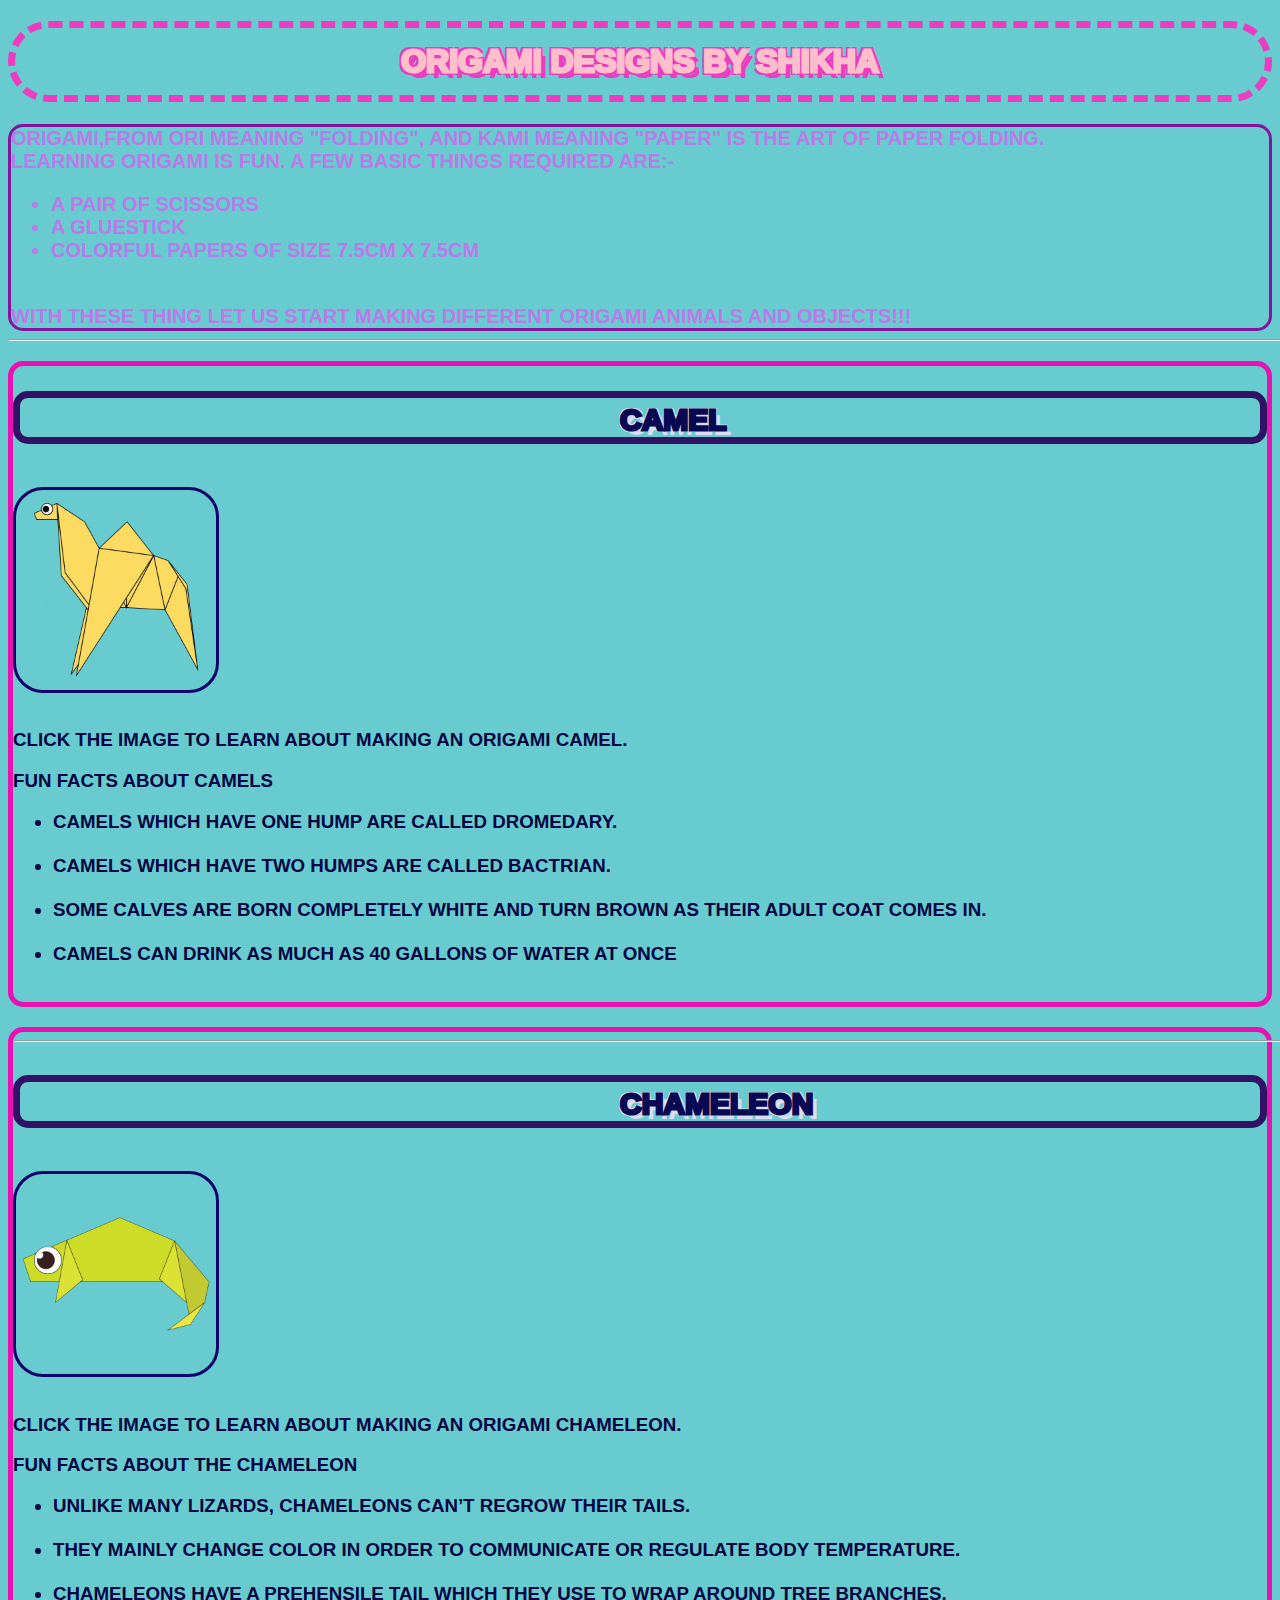
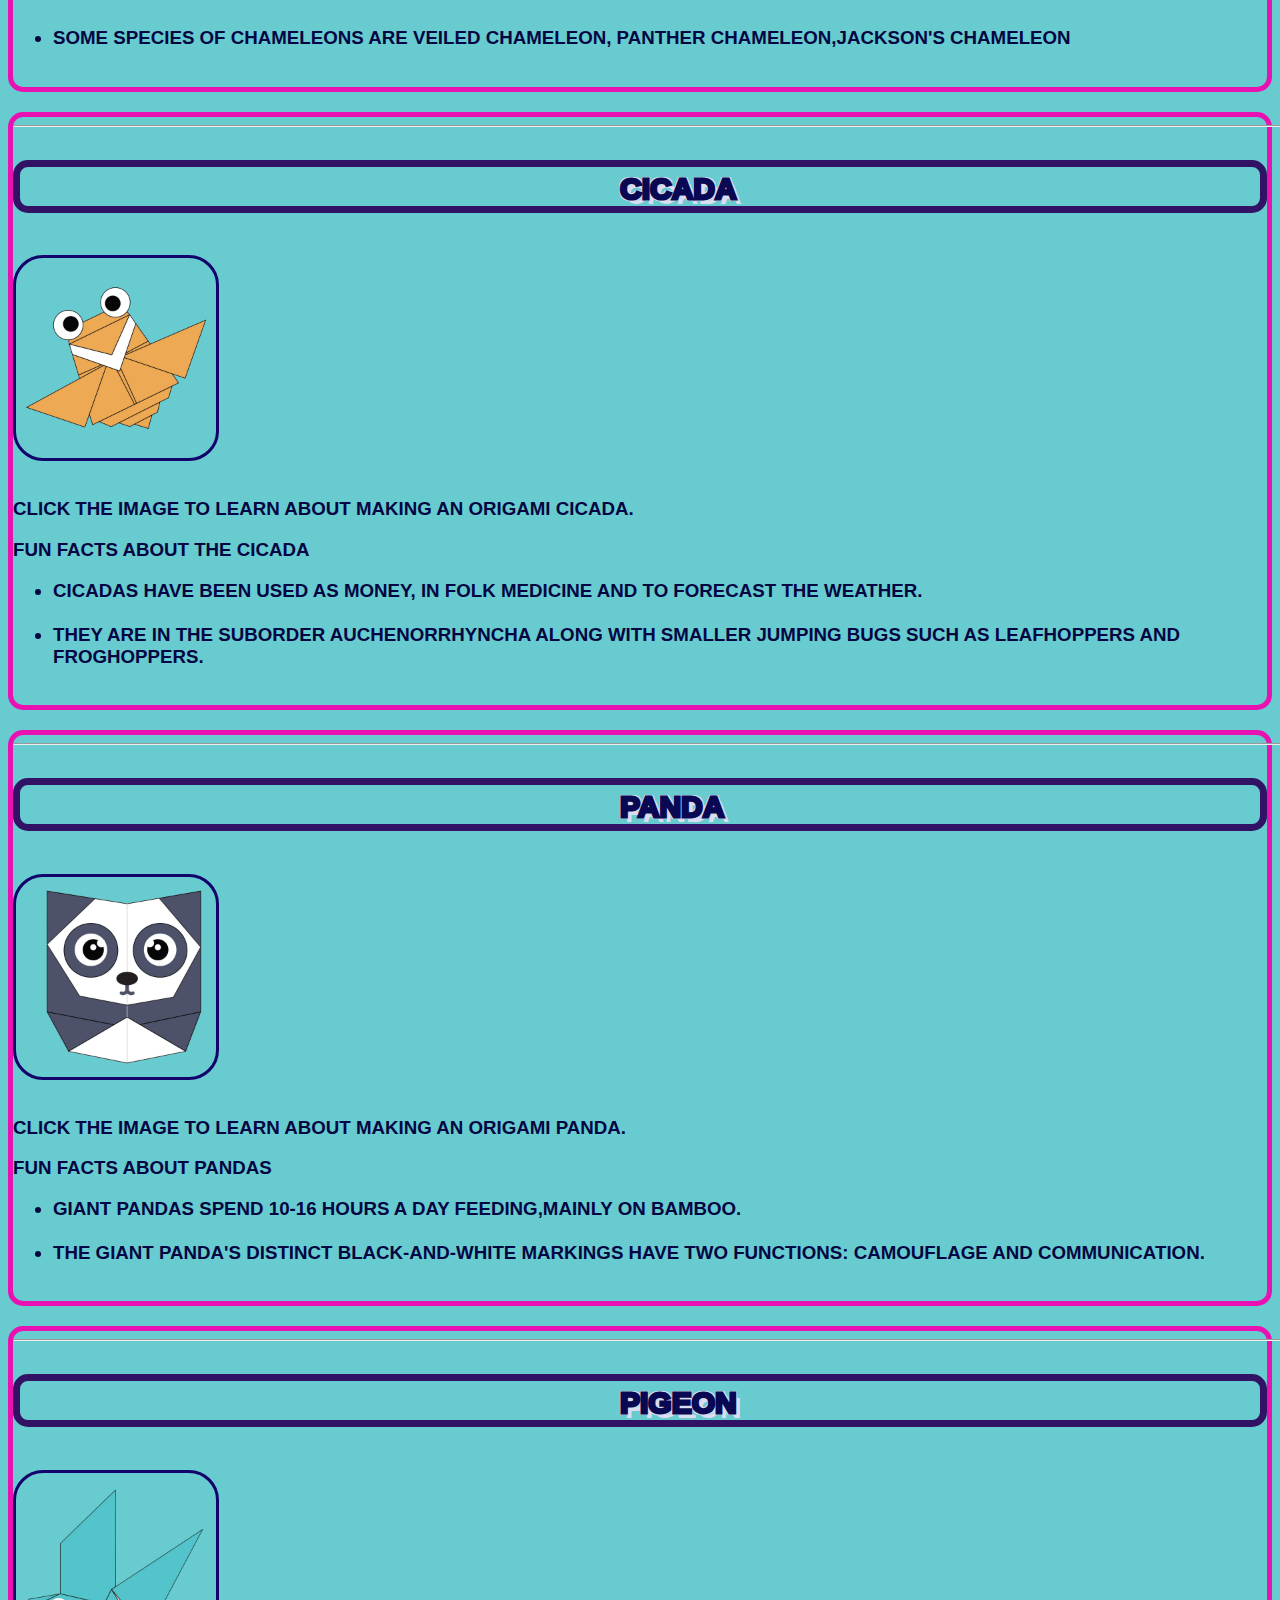
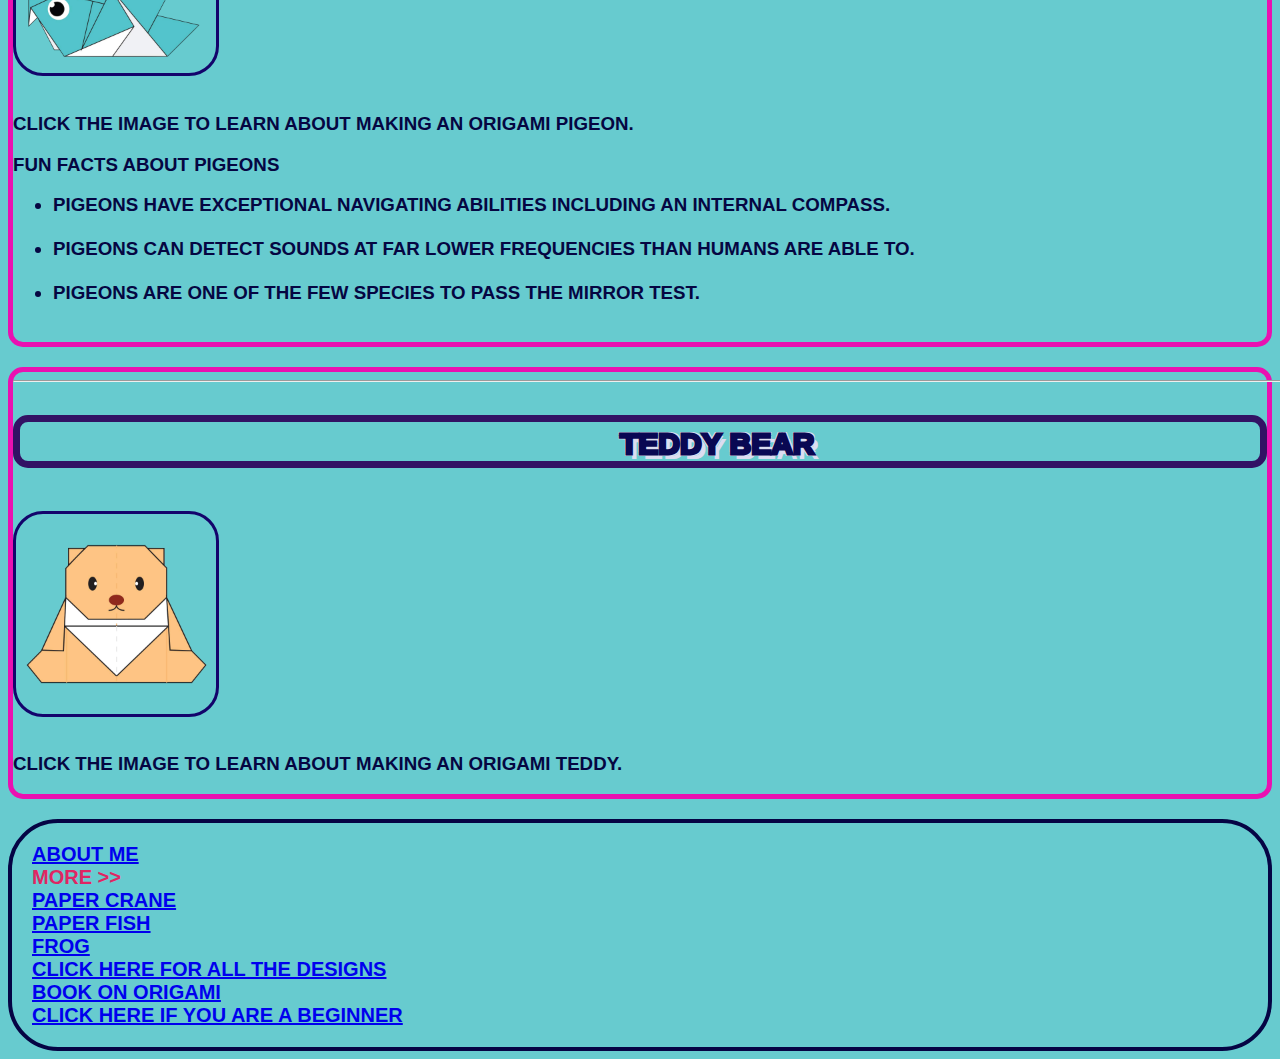
<file: index.html>
<!DOCTYPE html>

  <html>

    <head>
      <title>
        ORIGAMI DESIGNS
      </title>

      <link rel = "StyleSheet" type = "text/css" href = "style.css">

    </head>

    <body>
        <h1> <b>ORIGAMI DESIGNS BY SHIKHA </b></h1>
         <body bgcolor="#67CBCF">


          <div class = "ONE">

           <b>ORIGAMI,FROM ORI MEANING "FOLDING", AND KAMI MEANING "PAPER" IS THE ART OF PAPER FOLDING.
           <br>
           LEARNING ORIGAMI IS FUN. A FEW BASIC THINGS REQUIRED ARE:-
           <p>
           <ul>
           <li>A PAIR OF SCISSORS</li>
           <li>A GLUESTICK</li>
           <li>COLORFUL PAPERS OF SIZE 7.5CM X 7.5CM</li>
           </ul>
           </p>
           <br>
           WITH THESE THING LET US START MAKING DIFFERENT ORIGAMI ANIMALS AND OBJECTS!!!
           </b>

          </div>

           <hr width = 1500px align="left">

          <div class = "MAIN">


            <div class = "TWO">
        <h2>CAMEL</h2>

        <br>
        <a href="http://origami.me/camel/" target="_blank"  >
        <img src = "camel.png" width = 200px height = 200px>
       </a>
       <br>
        <h3>CLICK THE IMAGE TO LEARN ABOUT MAKING AN ORIGAMI CAMEL.
        <br>
        <p><b> FUN FACTS ABOUT CAMELS</b></p>

        <ul>
        <li>CAMELS WHICH HAVE ONE HUMP ARE CALLED DROMEDARY.</li>
        <br>
        <li>CAMELS WHICH HAVE TWO HUMPS ARE CALLED BACTRIAN.</li>
        <br>
        <li>SOME CALVES ARE BORN COMPLETELY WHITE AND TURN BROWN AS THEIR ADULT COAT COMES IN.</li>
        <br>
        <li>CAMELS CAN DRINK AS MUCH AS 40 GALLONS OF WATER AT ONCE</li>
        </ul> 
      </h3>

    </div>

    <div class = "TWO">

      <hr width = 1500px align="left">
      <h2>CHAMELEON</h2>
        <br>
        <a href="http://origami.me/chameleon/" target="_blank"  >
        <img src = "chameleon.png" width = 200px height = 200px>
       </a>
       <br>

        <h3>CLICK THE IMAGE TO LEARN ABOUT MAKING AN ORIGAMI CHAMELEON.
        <br>
        <p><b> FUN FACTS ABOUT THE CHAMELEON</b></p>

        <ul>
        <li>UNLIKE MANY LIZARDS, CHAMELEONS CAN’T REGROW THEIR TAILS.</li>
        <br>
        <li>THEY MAINLY CHANGE COLOR IN ORDER TO COMMUNICATE OR REGULATE BODY TEMPERATURE.</li>
        <br>
        <li>CHAMELEONS HAVE A PREHENSILE TAIL WHICH THEY USE TO WRAP AROUND TREE BRANCHES.</li>
        <br>
        <li>SOME SPECIES OF CHAMELEONS ARE VEILED CHAMELEON, PANTHER CHAMELEON,JACKSON'S CHAMELEON</li>
        </ul> 
      </h3>

    </div>

    <div class = "TWO">

      <hr width = 1500px align="left">
      <h2>CICADA</h2>
        <br>
        <a href="http://origami.me/flying-cicada/" target="_blank"  >
        <img src = "cicada.png" width = 200px height = 200px>
       </a>
       <br>
        <h3>CLICK THE IMAGE TO LEARN ABOUT MAKING AN ORIGAMI CICADA.
        <br>
        <p><b> FUN FACTS ABOUT THE CICADA</b></p>

        <ul>
        <li>CICADAS HAVE BEEN USED AS MONEY, IN FOLK MEDICINE AND TO FORECAST THE WEATHER.</li>
        <br>
        <li>THEY ARE IN THE SUBORDER AUCHENORRHYNCHA ALONG WITH SMALLER JUMPING BUGS SUCH AS LEAFHOPPERS AND FROGHOPPERS.</li>
        </ul> 
      </h3>

    </div>

    <div class = "TWO">

      <hr width = 1500px align="left">
      <h2>PANDA</h2>
        <br>
        <a href="http://origami.me/panda/" target="_blank"  >
        <img src = "panda.png" width = 200px height = 200px>
       </a>
       <br>
        <h3>CLICK THE IMAGE TO LEARN ABOUT MAKING AN ORIGAMI PANDA.
        <br>
        <p><b> FUN FACTS ABOUT PANDAS</b></p>

        <ul>
        <li>GIANT PANDAS SPEND 10-16 HOURS A DAY FEEDING,MAINLY ON BAMBOO.</li>
        <br>
        <li>THE GIANT PANDA'S DISTINCT BLACK-AND-WHITE MARKINGS HAVE TWO FUNCTIONS: CAMOUFLAGE AND COMMUNICATION.</li>
        </ul> 
      </h3>

    </div>

    <div class = "TWO">
      
      <hr width = 1500px align="left">
      <h2>PIGEON</h2>
        <br>
        <a href="http://origami.me/pigeon/" target="_blank"  >
        <img src = "pigeon.png" width = 200px height = 200px>
       </a>
       <br>
        <h3>CLICK THE IMAGE TO LEARN ABOUT MAKING AN ORIGAMI PIGEON.
        <br>
        <p><b> FUN FACTS ABOUT PIGEONS</b></p>

        <ul>
        <li>PIGEONS HAVE EXCEPTIONAL NAVIGATING ABILITIES INCLUDING AN INTERNAL COMPASS.</li>
        <br>
        <li>PIGEONS CAN DETECT SOUNDS AT FAR LOWER FREQUENCIES THAN HUMANS ARE ABLE TO.</li>
        <br>
        <li>PIGEONS ARE ONE OF THE FEW SPECIES TO PASS THE MIRROR TEST.</li>
        </ul> 
      </h3>

    </div>

    <div class = "  TWO">

      <hr width = 1500px align="left">
      <h2>TEDDY BEAR</h2>
        <br>
        <a href="http://origami.me/teddy-bear/" target="_blank"  >
        <img src = "teddy.png" width = 200px height = 200px>
       </a>
       <br>
        <h3>CLICK THE IMAGE TO LEARN ABOUT MAKING AN ORIGAMI TEDDY.
      </h3>

    </div>

    </div>

    <div class = "EXTRA">

      <a href="aboutME.html">
      <b>ABOUT ME</b>
      </a>
      <br>
      <b> MORE >> 
      <br>  
        <a href="http://origami.me/crane/" target="_blank">
          PAPER CRANE
        </a>
      <br>

       <a href="http://origami.me/fish-2/" target="_blank">
       PAPER FISH
      </a>

      <br>

      <a href="http://origami.me/traditional-frog/" target="_blank">
      FROG
      </a>

      <br>

      <a href="http://origami.me/diagrams/" target="_blank">
      CLICK HERE FOR ALL THE DESIGNS
      </a>

      <br>

      <a href="http://origami.me/everyone-can-learn-origami/" target="_blank">
      BOOK ON ORIGAMI
      </a>

      <br>

      <a href="https://origami.me/beginners-guide/" target="_blank">
        CLICK HERE IF YOU ARE A BEGINNER
      </a>

      </b>


     </div>
      

    </body>

  </html>
</file>
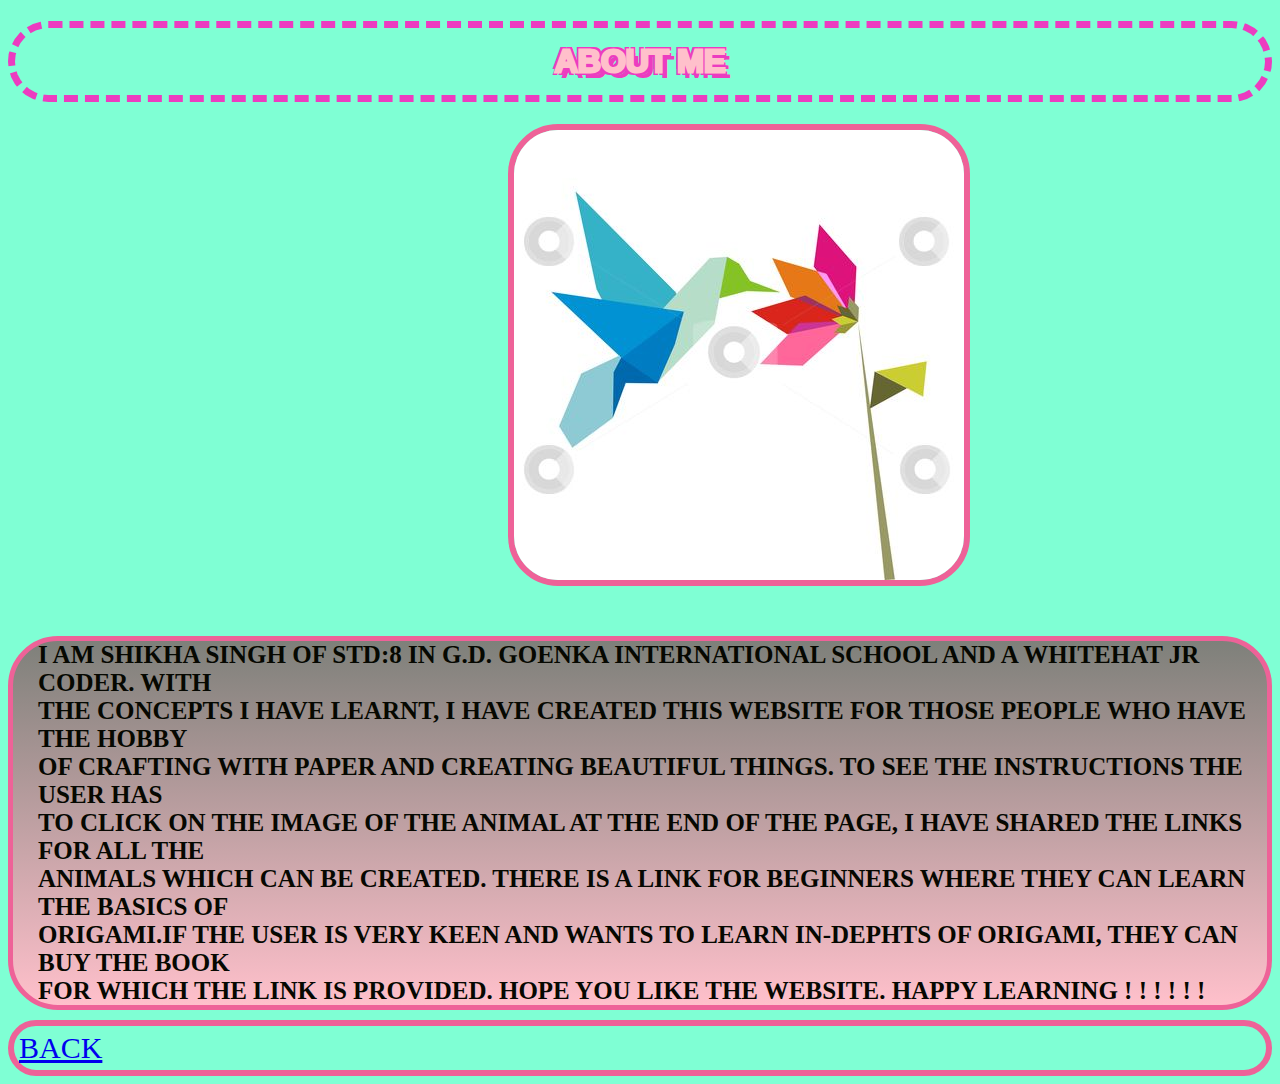
<file: aboutME.html>
<!DOCTYPE html>

<html>

<head>

    <title>
        ABOUT ME
    </title>

    <link rel = "StyleSheet" type = "text/css" href = "style2.css">

</head>

<body bgcolor="aquamarine">

    <div class = "FIRST">
    
        <h1><b>ABOUT ME</b></h1>
    
    </div>

    <div class = "VANELLOPE">

  <img src = "BIRD.jpg">

    </div>

    <div class = "BILLIE">

  <b> I AM SHIKHA SINGH OF STD:8 IN G.D. GOENKA INTERNATIONAL SCHOOL AND A WHITEHAT JR CODER. WITH

   <br>
   THE CONCEPTS I HAVE LEARNT, I HAVE CREATED THIS WEBSITE FOR THOSE PEOPLE WHO HAVE THE HOBBY
 
   <br>
   OF CRAFTING WITH PAPER AND CREATING BEAUTIFUL THINGS. TO SEE THE INSTRUCTIONS THE USER HAS
    
   <br>
   TO CLICK ON THE IMAGE OF THE ANIMAL AT THE END OF THE PAGE, I HAVE SHARED THE LINKS FOR ALL THE
      
   <br>
   ANIMALS WHICH CAN BE CREATED. THERE IS A LINK FOR BEGINNERS WHERE THEY CAN LEARN THE BASICS OF
 
   <br>
   ORIGAMI.IF THE USER IS VERY KEEN AND WANTS TO LEARN IN-DEPHTS OF ORIGAMI, THEY CAN BUY THE BOOK 
   
   <br>
   FOR WHICH THE LINK IS PROVIDED. HOPE YOU LIKE THE WEBSITE. HAPPY LEARNING !  !  !  !  !  !

</b>
 
</div>

 <div class= "FIVE">

 <a href="index.html">

   BACK

 </a>

 </div>

</body>

</html>
</file>
<file: style.css>
h1 {

    color: #FFC0CB ;
    text-align: center;
    border: dashed;
    border-color: #EC3CC0;
    font-family: Verdana, Geneva, Tahoma, sans-serif;
    border-radius: 100px;
    border-width: 0.4ch;
    flex-wrap: wrap;
    padding-top: 15px;
    padding-bottom: 15px;

    -webkit-text-stroke-width: 3px;
    color: #FFC0CB;
    text-shadow:
       6px 6px 0 #EC3CC0,
      -3px -3px 0 #EC3CC0,
      3px -3px 0 #EC3CC0,
      -3px 3px 0 #EC3CC0,
       3px 3px 0 #EC3CC0;

}

.ONE {

    display:flex;
    color: #BC79E9;
    font-family: Verdana, Geneva, Tahoma, sans-serif;
    font-size: 20px;
    border: solid;
    border-radius: 15px;
    border-color: #86139E

} 
 
h2 {

    color: #090853;
    font-family: Arial, Helvetica, sans-serif;
    font-size: 30px;
    border: solid;
    border-width: 7px;
    border-radius: 15px;
    border-color: #321264;
    padding-left: 600px;
    padding-top: 5px;

    -webkit-text-stroke-width: 3px;
    color:  #090853;
    text-shadow:
    5px 5px 0 #dcddf1,
    -2px -2px 0  #dcddf1,
    2px -2px 0  #dcddf1,
    -2px 2px 0  #dcddf1,
     2px 2px 0  #dcddf1;

}

.TWO {

    display: flex;
    flex-direction: column;
    color: #050642;
    font-family:Verdana, Geneva, Tahoma, sans-serif;
    border: solid;
    border-width: 5px;
    border-color: #E911B1;
    margin-top: 20px;
    margin-bottom: 20px;
    border-radius: 15px;



}

.TWO img{

    display: flex;
    border: solid;
    border-color:#13046b;
    border-radius: 30px;

}

.EXTRA {

    border: solid;
    border-width: 4px;
    border-color:#050444;
    border-radius: 50px;
    padding-bottom: 20px;
    padding-left: 20px;
    padding-top: 20px;
    font-family: Verdana, Geneva, Tahoma, sans-serif;
    font-size: 20px;
    color: #e02563;

}
</file>
<file: style2.css>
h1 {

    color: #FFC0CB ;
    text-align: center;
    border: dashed;
    border-color: #EC3CC0;
    font-family: Verdana, Geneva, Tahoma, sans-serif;
    border-radius: 100px;
    border-width: 0.4ch;
    flex-wrap: wrap;
    padding-top: 15px;
    padding-bottom: 15px;

    -webkit-text-stroke-width: 3px;
    color: #FFC0CB;
    text-shadow:
       6px 6px 0 #EC3CC0,
      -3px -3px 0 #EC3CC0,
      3px -3px 0 #EC3CC0,
      -3px 3px 0 #EC3CC0,
       3px 3px 0 #EC3CC0;

}

.BILLIE {

   display: flex;
   font-family: fantasy;
   color: #060801;
   font-size: 25px;
   border:solid;
   border-radius: 50px;
   border-width: 5px;
   border-color: #ee6298;
   background-image:linear-gradient( #7e807a, #FFC0CB);
   padding-left: 25px;
   
}


.VANELLOPE img{

  display: flex;
  border: solid;
  border-width: 6px;
  border-radius: 50px;
  border-color: #ee6298;
  margin-left: 500px;
  margin-bottom: 50px;
}

.FIVE {

   border: solid;
   border-width: 6px;
   border-color: #ee6298;
   border-radius: 50px;
   padding-bottom: 5px;
   padding-left: 5px;
   padding-top: 5px;
   font-family:fantasy;
   font-size: 30px;
   margin-top: 10px;

}
</file>
